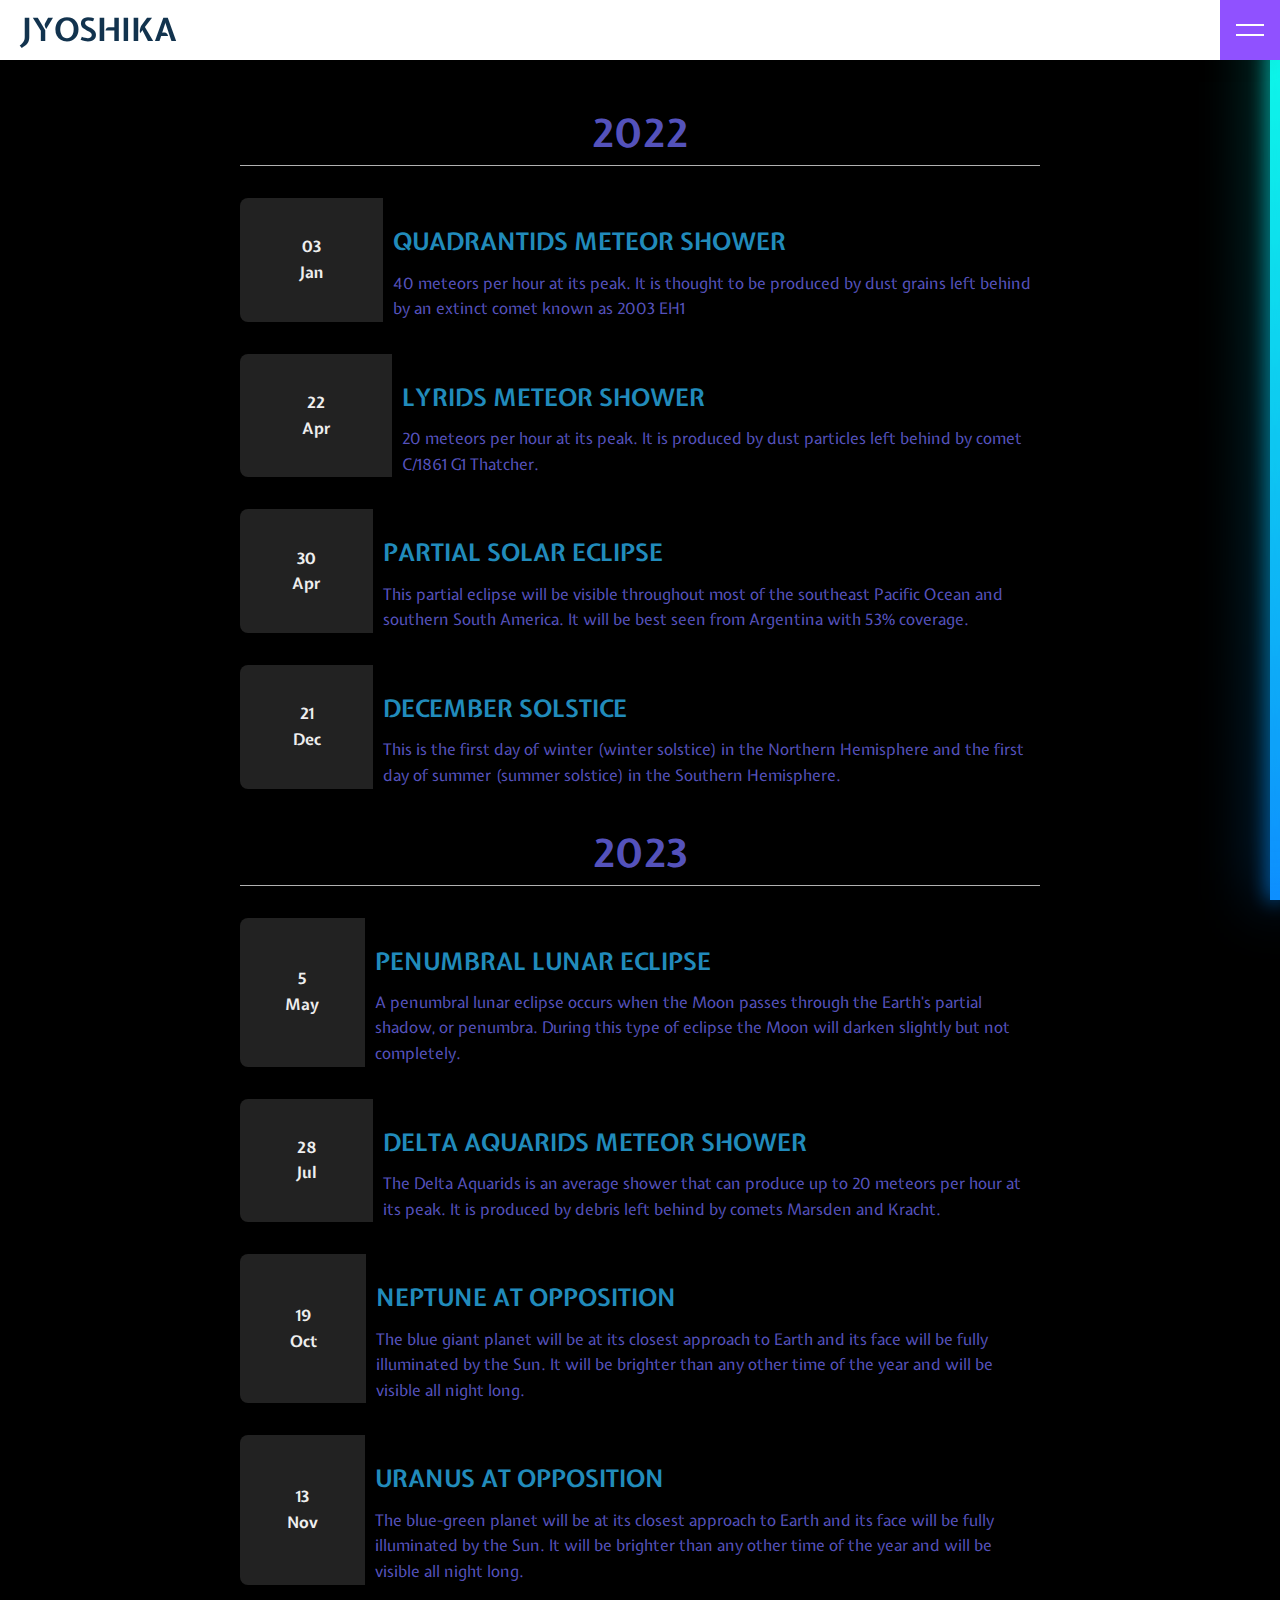
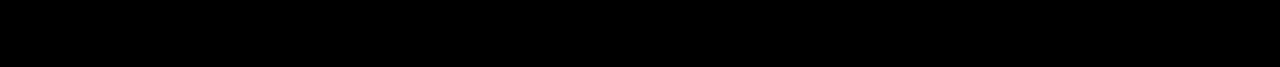
<file: calendar.html>
<!DOCTYPE html>
<html>
  <head>
    <meta charset="utf-8">
    <meta name="viewport" content="width=device-width">
    <title>replit</title>
    <link href="calendar.css" rel="stylesheet" type="text/css" />
  </head>


  <body>

    
    
    <!--navbar-->
    <boby-nav>
      <nav-header id="header">
        <a href="#" class="logo">JYOSHIKA</a>
        <div id="toggle"></div>
        <div id="navbar">
          <ul>
            <li><a href="index.html">Home</a></li>
            <li><a href="education.html">Education</a></li>
            <li><a href="solar.html">Solars</a></li>
            <li><a href="calendar.html">Calendar</a></li>
            <li><a href="login.html">Sign in</a></li>
          </ul>
        </div>
      </nav-header>

 
      <script src="nav.js"></script>
    </boby-nav>
  
    <!--neon lighting-->
    <main>
      <div id="progressbar"></div>
      <div id="scrollPath"></div>
      <!--calendar-->
      <br><br><div class="event-container">
        <h3 class="year" >2022</h3>

        <div class="event">
          <div class="event-left">
            <div class="event-date">
              <div class="date">03</div>
              <div class="month">Jan</div>
            </div>
          </div>

          <div class="event-right">
            <h3 class="event-title">Quadrantids Meteor Shower</h3>

            <div class="event-description">
              40 meteors per hour at its peak. It is thought to be produced by dust grains left behind by an extinct comet known as 2003 EH1
            </div>

            
          </div>

        </div>

        <div class="event">
          <div class="event-left">
            <div class="event-date">
              <div class="date">22</div>
              <div class="month">Apr</div>
            </div>
          </div>

          <div class="event-right">
            <h3 class="event-title">Lyrids Meteor Shower</h3>

            <div class="event-description">
             20 meteors per hour at its peak. It is produced by dust particles left behind by comet C/1861 G1 Thatcher.
            </div>

          </div>

        </div>

        <div class="event">
          <div class="event-left">
            <div class="event-date">
              <div class="date">30</div>
              <div class="month">Apr</div>
            </div>
          </div>

          <div class="event-right">
            <h3 class="event-title">Partial Solar Eclipse</h3>

            <div class="event-description">
             This partial eclipse will be visible throughout most of the southeast Pacific Ocean and southern South America. It will be best seen from Argentina with 53% coverage.
            </div>

          </div>

        </div>

        <div class="event">
          <div class="event-left">
            <div class="event-date">
              <div class="date">21</div>
              <div class="month">Dec</div>
            </div>
          </div>

          <div class="event-right">
            <h3 class="event-title">December Solstice</h3>

            <div class="event-description">
             This is the first day of winter (winter solstice) in the Northern Hemisphere and the first day of summer (summer solstice) in the Southern Hemisphere.
            </div>

          </div>

        </div>


        <h3 class="year">2023</h3>

        <div class="event">
          <div class="event-left">
            <div class="event-date">
              <div class="date">5</div>
              <div class="month">May</div>
            </div>
          </div>

          <div class="event-right">
            <h3 class="event-title">Penumbral Lunar Eclipse</h3>

            <div class="event-description">
              A penumbral lunar eclipse occurs when the Moon passes through the Earth's partial shadow, or penumbra. During this type of eclipse the Moon will darken slightly but not completely.
            </div>

            

          </div>

        </div>

        <div class="event">
          <div class="event-left">
            <div class="event-date">
              <div class="date">28</div>
              <div class="month">Jul</div>
            </div>
          </div>

          <div class="event-right">
            <h3 class="event-title">Delta Aquarids Meteor Shower</h3>

            <div class="event-description">
              The Delta Aquarids is an average shower that can produce up to 20 meteors per hour at its peak. It is produced by debris left behind by comets Marsden and Kracht. 
            </div>

           
          </div>

        </div>

        <div class="event">
          <div class="event-left">
            <div class="event-date">
              <div class="date">19</div>
              <div class="month">Oct</div>
            </div>
          </div>

          <div class="event-right">
            <h3 class="event-title">Neptune at Opposition</h3>

            <div class="event-description">
              The blue giant planet will be at its closest approach to Earth and its face will be fully illuminated by the Sun. It will be brighter than any other time of the year and will be visible all night long. 
            </div>

           

          </div>

        </div>

        <div class="event">
          <div class="event-left">
            <div class="event-date">
              <div class="date">13</div>
              <div class="month">Nov</div>
            </div>
          </div>

          <div class="event-right">
            <h3 class="event-title">Uranus at Opposition</h3>

            <div class="event-description">
             The blue-green planet will be at its closest approach to Earth and its face will be fully illuminated by the Sun. It will be brighter than any other time of the year and will be visible all night long. 
            </div>

            

          </div>

        </div>

        



      </div>

      

    </main>
  

    <script src="calendar.js" type="text/javascript"></script>
    

  </body>
</html>
</file>
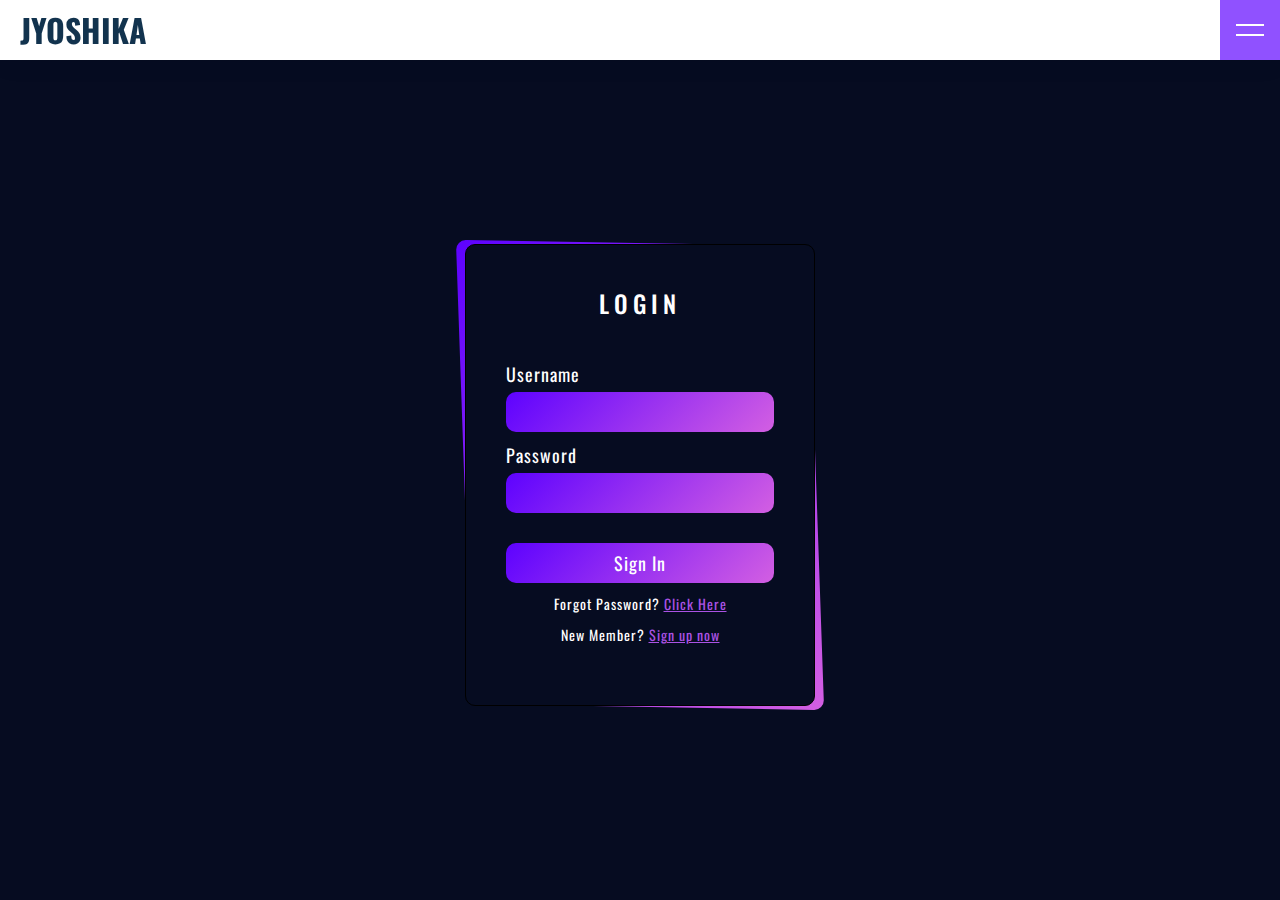
<file: login.html>
<!DOCTYPE html>
<html>
  <head>
    <meta charset="utf-8">
    <meta name="viewport" content="width=device-width">
    <title>replit</title>
    <link href="login.css" rel="stylesheet" type="text/css" />
  </head>
  
  <body>

    
    
    <!--navbar-->
    <boby-nav>
      <nav-header id="header">
        <a href="#" class="logo">JYOSHIKA</a>
        <div id="toggle"></div>
        <div id="navbar">
          <ul>
            <li><a href="index.html">Home</a></li>
            <li><a href="education.html">Education</a></li>
            <li><a href="solar.html">Solars</a></li>
            <li><a href="calendar.html">Calendar</a></li>
            <li><a href="#home5">Sign in</a></li>
          </ul>
        </div>
      </nav-header>

 
      <script src="nav.js"></script>
    </boby-nav>
    <br><br>

    <div class="form">
      <h2>Login</h2>
      <div class="input">
          <div class="inputBox">
            <label for="Username">Username</label>
            <input type="text" id="Username" name="Username" required>
            
           
          </div>
          <div class="inputBox">
            <label >Password</label>
            <input type="password" required>
          </div>
          <div class="inputBox">
            <input type="submit" name="sign-in" value="Sign In"> 
          </div>
      </div>
      <p class="forgot">Forgot Password? <a href="#">Click Here</a></p>
      <p class="forgot">New Member? <a href="#">Sign up now</a></p>
            
    </div>
    <script src="script.js"></script>
  </body>
</html>
</file>
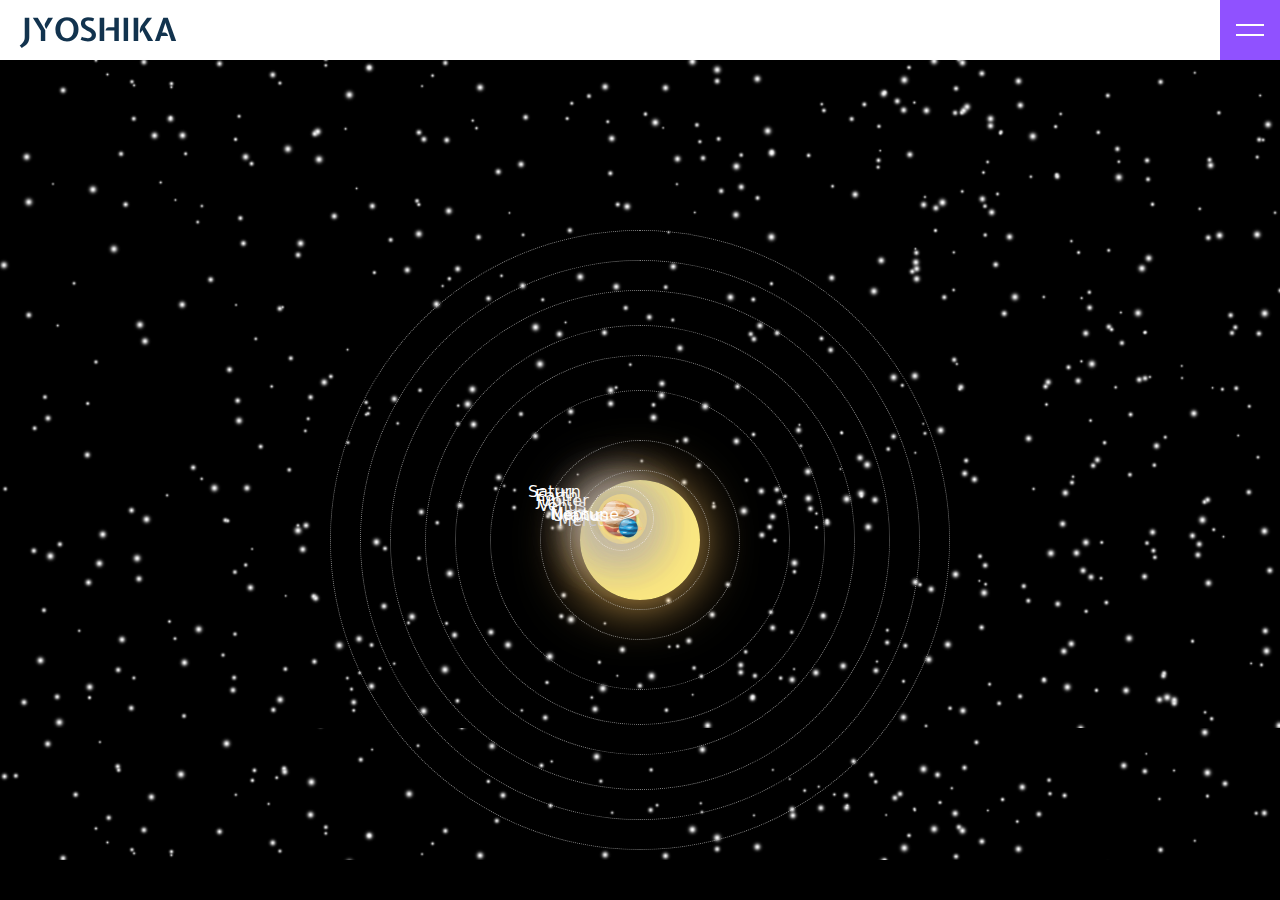
<file: solar.html>
<!DOCTYPE html>
<html>
  <head>
    <meta charset="utf-8">
    <meta name="viewport" content="width=device-width">
    <title>replit</title>
    <link href="solar.css" rel="stylesheet" type="text/css" />
  </head>


  <body>
    
    
    <!--navbar-->
    <boby-nav>
      <nav-header id="header">
        <a href="#" class="logo">JYOSHIKA</a>
        <div id="toggle"></div>
        <div id="navbar">
          <ul>
            <li><a href="index.html">Home</a></li>
            <li><a href="education.html">Education</a></li>
            <li><a href="solar.html">Solars</a></li>
            <li><a href="calendar.html">Calendar</a></li>
            <li><a href="login.html">Sign in</a></li>
          </ul>
        </div>
      </nav-header>

 
      <script src="nav.js"></script>
    </boby-nav>
    
    <!--background-->
    <div class="starstar1"></div>
    <div class="starstar2"></div>
    <div class="starstar3"></div>
    <div class="starstar4"></div>
    <div class="starstar5"></div>
    <div class="starstar6"></div>
    <div class="starstar7"></div>
    <div class="starstar8"></div>
    
  


    <!--solar system-->
    <div class="sun"></div>
    <div class="mercury-outline">
      <div class="mercury">
        <p>Mercury</p>
      </div>
    </div>
    <div class="venus-outline-1">
      <div class="venus">
        <p>Venus</p>
      </div>
    </div>

    <div class="earth-outline-1">
      <div class="earth">
        <div class="earth-circle">
            <div class="earth-inner"></div>
          
        </div>
        <p>Earth</p>
      </div>
      
    </div>
    <div class="mars-outline-1">
      <div class="mars">
        <p>Mars</p>
      </div>
    </div>

    <div class="jupiter-outline-1">
      <div class="jupiter">
        <p>Jupiter</p>
      </div>
    </div>

    <div class="saturn-outline-1">
      <div class="saturn">
        <p>Saturn</p>
      </div>
    </div>

    <div class="uranus-outline-1">
      <div class="uranus">
        <p>Uranus</p>
      </div>
    </div>

    <div class="neptune-outline-1">
      <div class="neptune">
        <p>Neptune</p>
      </div>
    </div>
    
  </body>
  
  
</html>
</file>
<file: calendar.css>
@import url('https://fonts.googleapis.com/css2?family=Mochiy+Pop+One&display=swap');

@import url('https://fonts.googleapis.com/css2?family=Bungee+Inline&display=swap');
@import url('https://fonts.googleapis.com/css2?family=Expletus+Sans:wght@700&display=swap');
root{
  --primary-color:rgb(100, 153, 233);
}


*{
  box-sizing:border-box;
  padding: 0;
  margin: 0;
 
}

body{
  font-family: "Expletus Sans";
  color: rgba(96, 94, 214, 0.89);
  line-height:1.6;

}



.card{
  background-color: #fff;
  border-radius: 10px;
  box-shadow: 0 3px 10px rgba(0, 0, 0, 0.2);
  padding: 20px;
  margin:  10px;

}

body-nav{
  background: #fff;
  min-height: 100vh;
  overflow: hidden;
}

nav-header{
  position: fixed;
  top: 0;
  right: 0;
  display: flex;
  justify-content: space-between;
  width: 100%;
  background: #fff;
  box-shadow: 0 5px 25px rgba(0,0,0,0.05);
  z-index: 1000;
}

.logo{
  height: 60px;
  line-height: 60px;
  color: #12334e;
  font-weight: 700;
  font-size: 2em;
  text-decoration: none;
  cursor: pointer;
  
  padding-left: 20px;

}

#toggle{
  position: absolute;
  top: 0;
  right: 0;
  height: 60px;
  width: 60px;
  background: #9051ff;
  cursor: pointer;
  display: flex;
  justify-content: center;
  align-items: center;
  transition: 0.2s;
}

#toggle::before
{
  content: '';
  position: absolute;
  width: 28px;
  height: 2px;
  background: #fff;
  transform: translateY(-5px);
  transition: 0.2s;

}
#toggle::after
{
  content: '';
  position: absolute;
  width: 28px;
  height: 2px;
  background: #fff;
  transform: translateY(5px);
  transition: 0.2s;

}
#toggle.active::before{
  transform: translateY(0px) rotate(45deg);

}
#toggle.active::after{
  transform: translateY(0px) rotate(-45deg);

}
#toggle.active
{
  background: #f7226a;
}
#navbar
{
  position: relative;
  height: 60px;
  right: 60px;
  background: #fff;
  transition: 0.5s;
  width: 0px;
  overflow: hidden;

}
#navbar.active{
  width: 600px;
}
#navbar ul
{
  position: relative;
  display: flex;
  flex-direction: row;
}
#navbar ul li{
  list-style: none;
}
#navbar ul li a
{
  color: #12334e;
  height: 60px;
  line-height: 60px;
  display: inline-block;
  text-decoration: none;
  font-size: 1.2em;
  padding: 0 15px;
  letter-spacing: 2px;

}
#navbar ul li a:hover
{
  color: #fff;
  background: #9051ff;

}
sectionnav{
  position: relative;
  display: flex;
  justify-content: center;
  align-items: center;
  min-height: 100vh;
  color: #f5f5f5;
  font-size: 18vw;
  font-weight: 700;


}

@media (max-width: 991px)
{
  #navbar
  {
    position: fixed;
    bottom: -100%;
    right: 0;
    width: 100%;
    transition: 0.5s;
    display: flex;
    justify-content: center;
    align-items: center;
    height: calc(100vh - 60px);

  }
  #navbar.active{
    height: calc(100vh - 60px);
    bottom: 0;
    width: 100%;
    
  }
  #navbar ul{
    position: relative;
    display: flex;
    flex-direction: column;
    justify-content: center;
    align-items: center;
  }

}


.event-container{
  max-width: 800px;
  margin: 0 auto;
}

.event-container h3.year{
  font-size: 40px;
  text-align: center;
  border-bottom: 1px solid #b1b1b1;
  
  
}




.event-container .event{
  box-shadow: 0 4px 16px -8px rgba(0,0,0,0.4);
  display: flex;
  border-radius: 8px;
  margin: 32px 0;
}

.event .event-left{
  background: #222;
  min-width: 82px;
  display: flex;
  align-items: center;
  justify-content: center;
  color: #eee;
  padding: 8px 48px;
  font-weight: bold;
  text-align: center;
  border-radius: 8px 0 0 8px;
}

.event .event-left .date{
  display: flex;
  flex-direction: column;
  justify-content: center;
  padding: 0 24px;
  
}

.event .event-right h3.event-title{
  font-size: 24px;
  margin: 24px 0 10px 0;
  color: #218bbb;
  text-transform: uppercase;
  margin-left: 10px;
}
.event .event-right .event-description{
  margin-left: 10px;
}


.event .event-right .event-timing{
  background: #fff8ba;
  display: flex;
  align-content: center;
  width: 100px;
  padding: 8px;
  border-radius: 16px;
  margin: 24px 0;
  font-size: 14px;
}

.event .event-right .event-timing img{
  height: 20px;
  padding-right: 8px;

}

@media (max-width: 550px) {
  .event{
    flex-direction: column;
  }

  .event .event-left{
    padding: 0;
    border-radius: 8px 8px 0 0;

  }

  .event .event-left .event-date .date,
  .event .event-left .event-date .month{
    display: inline-block;
    font-size: 24px;

  }
  .event .event-left .event-date{
    padding: 10px 0;
    
  }


}

main{
  padding: 50px;
  background: #000;

}
::-webkit-scrollbar
{
  width: 0;
}

#scrollPath
{
  position: fixed;
  top: 0;
  right: 0;
  width: 10px;
  height: 100%;
  background: rgba(255,255,255,0.05);


}
#progressbar
{
  top: 0;
  right: 0;
  width: 10px;
  height: 100%;
  position: fixed;
  background: linear-gradient(to top, #008aff, #00ffe7);
  animation: animate 5s linear infinite;
  
}

@keyframes animate
{
  0%,100%
  {
    filter: hue-rotate(0deg);
  }
  50%
  {
    filter: hue-rotate(360deg);
  }
}
#progressbar:before
{
  content: '';
  position: absolute;
  top: 0;
  left: 0;
  width: 100%;
  height: 100%;
  background: linear-gradient(to top, #008aff, #00ffe7);
  filter: blur(10px);


}
#progressbar:after
{
  content: '';
  position: absolute;
  top: 0;
  left: 0;
  width: 100%;
  height: 100%;
  background: linear-gradient(to top, #008aff, #00ffe7);
  filter: blur(30px);

}
</file>
<file: login.css>
@import url('https://fonts.googleapis.com/css2?family=Oswald&display=swap');
*
{
    margin: 0;
    padding: 0;
    box-sizing: border-box;
    font-family: 'Oswald', sans-serif;
}
body
{
    display: flex;
    justify-content: center;
    align-items: center;
    min-height: 100vh;
    background: #060c21;
}
.form
{
    position: relative;
    background: #060c21;
    border: 1px solid #000;
    width: 350px;
    padding: 40px 40px 60px;
    border-radius: 10px;
    text-align: center;
    margin-top: 50px;
}
.form::before
{
    content: '';
    position: absolute;
    top: -2px;
    right: -2px;
    bottom: -2px;
    left: -2px;
    background: linear-gradient(315deg,#d35fe2,#5d02ff);
    z-index: -1;
    transform: skew(2deg,1deg);
    border-radius: 10px;
}
.form h2
{
    color: #fff;
    font-weight: 500;
    text-transform: uppercase;
    letter-spacing: 5px;
}
.form .input
{
    margin-top: 40px;
    text-align: left;
}
.form .input .inputBox
{
    margin-top: 10px;
}
.form .input .inputBox label
{
    display: block;
    color: #fff;
    margin-bottom: 5px;
    font-size: 18px;
    letter-spacing: 1px;
}
.form .input .inputBox input
{
    position: relative;
    width: 100%;
    height: 40px;
    border: none;
    outline: none;
    padding: 5px 15px;
    background:linear-gradient(315deg,#d35fe2,#5d02ff) ;
    color: #fff;
    font-size: 18px;
    border-radius: 10px;
}
.form .input .inputBox input[type="submit"]
{
    cursor: pointer;
    margin-top: 20px;
    letter-spacing: 1px;
}
.form .input .inputBox input[type="submit"]:hover
{
    background:linear-gradient(315deg,#d35fe2,#a164f1) ;
}
.form .input .inputBox input[type="submit"]:active
{
    color: rgba(255, 255, 255, 0.521);
    background:linear-gradient(315deg,#970bd871,#5f02ff8c) ;
}
.forgot
{
    margin-top: 10px;
    color: #fff;
    font-size: 14px;
    letter-spacing: 1px;
}
.forgot a
{
    color: #aa52e4;
}

body-nav{
  background: #fff;
  min-height: 100vh;
  overflow: hidden;
}

nav-header{
  position: fixed;
  top: 0;
  right: 0;
  display: flex;
  justify-content: space-between;
  width: 100%;
  background: #fff;
  box-shadow: 0 5px 25px rgba(0,0,0,0.05);
  z-index: 1000;
}

.logo{
  height: 60px;
  line-height: 60px;
  color: #12334e;
  font-weight: 700;
  font-size: 2em;
  text-decoration: none;
  cursor: pointer;
  
  padding-left: 20px;

}

#toggle{
  position: absolute;
  top: 0;
  right: 0;
  height: 60px;
  width: 60px;
  background: #9051ff;
  cursor: pointer;
  display: flex;
  justify-content: center;
  align-items: center;
  transition: 0.2s;
}

#toggle::before
{
  content: '';
  position: absolute;
  width: 28px;
  height: 2px;
  background: #fff;
  transform: translateY(-5px);
  transition: 0.2s;

}
#toggle::after
{
  content: '';
  position: absolute;
  width: 28px;
  height: 2px;
  background: #fff;
  transform: translateY(5px);
  transition: 0.2s;

}
#toggle.active::before{
  transform: translateY(0px) rotate(45deg);

}
#toggle.active::after{
  transform: translateY(0px) rotate(-45deg);

}
#toggle.active
{
  background: #f7226a;
}
#navbar
{
  position: relative;
  height: 60px;
  right: 60px;
  background: #fff;
  transition: 0.5s;
  width: 0px;
  overflow: hidden;

}
#navbar.active{
  width: 600px;
}
#navbar ul
{
  position: relative;
  display: flex;
  flex-direction: row;
}
#navbar ul li{
  list-style: none;
}
#navbar ul li a
{
  color: #12334e;
  height: 60px;
  line-height: 60px;
  display: inline-block;
  text-decoration: none;
  font-size: 1.2em;
  padding: 0 15px;
  letter-spacing: 2px;

}
#navbar ul li a:hover
{
  color: #fff;
  background: #9051ff;

}
sectionnav{
  position: relative;
  display: flex;
  justify-content: center;
  align-items: center;
  min-height: 100vh;
  color: #f5f5f5;
  font-size: 18vw;
  font-weight: 700;


}

@media (max-width: 991px)
{
  #navbar
  {
    position: fixed;
    bottom: -100%;
    right: 0;
    width: 100%;
    transition: 0.5s;
    display: flex;
    justify-content: center;
    align-items: center;
    height: calc(100vh - 60px);

  }
  #navbar.active{
    height: calc(100vh - 60px);
    bottom: 0;
    width: 100%;
    
  }
  #navbar ul{
    position: relative;
    display: flex;
    flex-direction: column;
    justify-content: center;
    align-items: center;
  }

}
</file>
<file: solar.css>
@import url('https://fonts.googleapis.com/css2?family=Expletus+Sans:wght@700&display=swap');

root{
  --primary-color:rgb(100, 153, 233);
}

*{
  box-sizing:border-box;
  padding: 0;
  margin: 0;
  font-family: "Expletus Sans";
  max-width:5000px;
}

body{
  font-family: "Expletus Sans";
  color: rgba(96, 94, 214, 0.89);
  line-height:1.6;
}
body-nav{
  background: #fff;
  min-height: 100vh;
  overflow: hidden;
}

nav-header{
  position: fixed;
  top: 0;
  right: 0;
  display: flex;
  justify-content: space-between;
  width: 100%;
  background: #fff;
  box-shadow: 0 5px 25px rgba(0,0,0,0.05);
  z-index: 1000;
}

.logo{
  height: 60px;
  line-height: 60px;
  color: #12334e;
  font-weight: 700;
  font-size: 2em;
  text-decoration: none;
  cursor: pointer;
  
  padding-left: 20px;

}

#toggle{
  position: absolute;
  top: 0;
  right: 0;
  height: 60px;
  width: 60px;
  background: #9051ff;
  cursor: pointer;
  display: flex;
  justify-content: center;
  align-items: center;
  transition: 0.2s;
}

#toggle::before
{
  content: '';
  position: absolute;
  width: 28px;
  height: 2px;
  background: #fff;
  transform: translateY(-5px);
  transition: 0.2s;

}
#toggle::after
{
  content: '';
  position: absolute;
  width: 28px;
  height: 2px;
  background: #fff;
  transform: translateY(5px);
  transition: 0.2s;

}
#toggle.active::before{
  transform: translateY(0px) rotate(45deg);

}
#toggle.active::after{
  transform: translateY(0px) rotate(-45deg);

}
#toggle.active
{
  background: #f7226a;
}
#navbar
{
  position: relative;
  height: 60px;
  right: 60px;
  background: #fff;
  transition: 0.5s;
  width: 0px;
  overflow: hidden;

}
#navbar.active{
  width: 600px;
}
#navbar ul
{
  position: relative;
  display: flex;
  flex-direction: row;
}
#navbar ul li{
  list-style: none;
}
#navbar ul li a
{
  color: #12334e;
  height: 60px;
  line-height: 60px;
  display: inline-block;
  text-decoration: none;
  font-size: 1.2em;
  padding: 0 15px;
  letter-spacing: 2px;

}
#navbar ul li a:hover
{
  color: #fff;
  background: #9051ff;

}
sectionnav{
  position: relative;
  display: flex;
  justify-content: center;
  align-items: center;
  min-height: 100vh;
  color: #f5f5f5;
  font-size: 18vw;
  font-weight: 700;


}

@media (max-width: 991px)
{
  #navbar
  {
    position: fixed;
    bottom: -100%;
    right: 0;
    width: 100%;
    transition: 0.5s;
    display: flex;
    justify-content: center;
    align-items: center;
    height: calc(100vh - 60px);

  }
  #navbar.active{
    height: calc(100vh - 60px);
    bottom: 0;
    width: 100%;
    
  }
  #navbar ul{
    position: relative;
    display: flex;
    flex-direction: column;
    justify-content: center;
    align-items: center;
  }

}


/*.grid{
  display: grid;
  grid-template-columns: 1fr 1fr;
  gap: 20px;
  justify-content: center;
  align-items: center;
  height: 100%;

}*/
/* solar system*/















/* solar system*/
body{
  margin: 0px;
  border: 0px;
  padding: 0px;
  background-color: black;
  background-size: 100%;

}
.sun{
  height: 120px;
  width: 120px;
  /*background-image: url(ugly.jpeg);*/
  background-image: url(../images/yellow.png);
  border-radius: 50%;
  background-size: cover;
  box-shadow: -4px 2px 56px #f9c05f;
  position: absolute;
  left:50%;
  top: 60%;
  transform: translate(-50%, -50%);

}
.mercury{
  height: 20px;
  width: 20px;
  background-image: url(../images/mercury.png);
  background-size: 100%;

  
  border-radius: 50%;
  position: absolute;
  box-shadow: -4px 2px 56px #f9c05f;
  left: 43%;
  top:42%;
  transform: translate(-50%, -50%);
  animation:orbit2 2s linear infinite;
}
@keyframes orbit2{
  from{transform: rotate(0deg)translateX(70px) rotate(0deg);}
  to{transform: rotate(360deg) translateX(70px) rotate(-360deg);}

}
p{
  color:white;
  font-family: system-ui;
  position: absolute;
  left: -62px;
  top: -11px;

}
.mercury-outline,.venus-outline-1,.earth-outline-1,.mars-outline-1,.jupiter-outline-1,.saturn-outline-1,.uranus-outline-1,neptune-outline-1{
  border-radius: 50%;
  border: 1px dotted #ddd9;
  position: absolute;
  top: 60%;
  left: 50%;
  transform: translate(-50%, -50%);

}
.mercury-outline{
  height: 140px;
  width: 140px;
 
}
.venus{
  height: 40px;
  width: 40px;
  background-image: url(../images/venus.png);
  background-size: 100%;

  border-radius: 50%;
  position: absolute;
  box-shadow: -4px 2px 56px #c1aa81;
  left: 40%;
  top:42%;
  transform: translate(-50%, -50%);
  animation:orbit3 10s linear infinite;
}
@keyframes orbit3{
  from{transform: rotate(0deg)translateX(100px) rotate(0deg);}
  to{transform: rotate(360deg) translateX(100px) rotate(-360deg);}
}
.venus-outline-1{
  height: 200px;
  width: 200px;
}

.earth{
  height: 50px;
  width: 50px;
  background-image: url(../images/earth1.png);
  background-size: 100%;

  border-radius: 50%;
  position: absolute;
  box-shadow: -4px 2px 56px #2855d6;
  left: 44%;
  top:43%;
  transform: translate(-50%, -50%);
  animation:orbit4 20s linear infinite;
}
@keyframes orbit4{
  from{transform: rotate(0deg)translateX(150px) rotate(0deg);}
  to{transform: rotate(360deg) translateX(150px) rotate(-360deg);}
}
.earth-outline-1{
  height: 300px;
  width: 300px;
}
.earth-circle{
  height: 65px;
  width: 65px;
  border: 1px dotted #fff;
  position: relative;
  left: -8px;
  top: -8px;
  border-radius: 40px;
}
.earth-inner{
  height: 10px;
  width: 10px;
  background-color: white;
  border-radius: 50%;
  position: absolute;
  transform: translate(-50%, -50%);
  left: 45%;
  top: 45%;
  animation: orbit5 3s linear infinite;

}
@keyframes orbit5{
  from{transform: rotate(0deg)translateX(33px) rotate(0deg);}
  to{transform: rotate(360deg) translateX(33px) rotate(-360deg);}
}

.mars{
  height: 30px;
  width: 30px;
  /*background-image: url(ugly.jpeg);*/
  background-image: url(../images/mars.png);
  background-size: 100%;

  border-radius: 50%;
  position: absolute;
  box-shadow: -4px 2px 56px #fea535;
  left: 46.5%;
  top:46.5%;
  transform: translate(-50%, -50%);
  animation:orbit6 30s linear infinite;
}
@keyframes orbit6{
  from{transform: rotate(0deg)translateX(185px) rotate(0deg);}
  to{transform: rotate(360deg) translateX(185px) rotate(-360deg);}
}
.mars-outline-1{
  height: 370px;
  width: 370px;
}
.jupiter{
  height: 40px;
  width: 40px;
  background-image: url(../images/jupiter.png);
  background-size: 100%;

  border-radius: 50%;
  position: absolute;
  box-shadow: -4px 2px 56px #cac2b9;
  left: 45%;
  top:45%;
  transform: translate(-50%, -50%);
  animation:orbit7 60s linear infinite;
}
@keyframes orbit7{
  from{transform: rotate(0deg)translateX(217px) rotate(0deg);}
  to{transform: rotate(360deg) translateX(217px) rotate(-360deg);}
}
.jupiter-outline-1{
  height: 430px;
  width: 430px;
}

.saturn{
  height: 50px;
  width: 50px;
  background-image: url(../images/saturn.png);
  background-size: 100%;

  border-radius: 50%;
  position: absolute;
  box-shadow: -4px 2px 56px #cac2b9;
  left: 45%;
  top:45%;
  transform: translate(-50%, -50%);
  animation:orbit9 90s linear infinite;
}
@keyframes orbit9{
  from{transform: rotate(0deg)translateX(250px) rotate(0deg);}
  to{transform: rotate(360deg) translateX(250px) rotate(-360deg);}
}
.saturn-outline-1{
  height: 500px;
  width: 500px;
}

.uranus{
  height: 30px;
  width: 30px;
  background-image: url(../images/uranus.png);
  background-size: 100%;

  border-radius: 50%;
  position: absolute;
  box-shadow: -4px 2px 56px #cac2b9;
  left: 48%;
  top:48%;
  transform: translate(-50%, -50%);
  animation:orbit10 200s linear infinite;
}
@keyframes orbit10{
  from{transform: rotate(0deg)translateX(280px) rotate(0deg);}
  to{transform: rotate(360deg) translateX(280px) rotate(-360deg);}
}
.uranus-outline-1{
  height: 560px;
  width: 560px;
}

.neptune{
  height: 30px;
  width: 30px;
  background-image: url(../images/neptune.png);
  background-size: 100%;
  justify-self: center;
  grid-row: 1/2;
  grid-column: 1/3;

  border-radius: 50%;
  position: absolute;
  box-shadow: -4px 2px 56px #cac2b9;
  left: 48%;
  top:48%;
  transform: translate(-50%, -50%);
  animation:orbit11 400s linear infinite;
}
@keyframes orbit11{
  from{transform: rotate(0deg)translateX(310px) rotate(0deg);}
  to{transform: rotate(360deg) translateX(310px) rotate(-360deg);}
}
.neptune-outline-1{
  height: 620px;
  width: 620px;
  border-radius: 50%;
  border: 1px dotted #ddd9;
  position: absolute;
  top: 60%;
  left: 50%;
  transform: translate(-50%, -50%);
}

section{
  position: relative;
  width:100%;
  height: 100vh ;
  overflow: hidden;
  display: flex;
  justify-content: center;
  align-items: center;

}
section .star
{
  position: absolute;
  top: -40px;
  left:0;
  width: 100%;
  height:100%;
  pointer-events: none;
  animation: animate 8s ease-in-out infinite;
}

.starstar1{
  position: absolute;
  top: -40px;
  left:0;
  width: 100%;
  height:100%;
  pointer-events: none;
  animation: animate 8s ease-in-out infinite;
  background-image: url(../images/star1.png);
  animation-delay: 0s;
}

.starstar2{
  position: absolute;
  top: -40px;
  left:0;
  width: 100%;
  height:100%;
  pointer-events: none;
  animation: animate 8s ease-in-out infinite;
  background-image: url(../images/star2.png);
  animation-delay: -1s;
}

.starstar3{
  position: absolute;
  top: -40px;
  left:0;
  width: 100%;
  height:100%;
  pointer-events: none;
  animation: animate 8s ease-in-out infinite;
  background-image: url(../images/star3.png);
  animation-delay: -2s;
}

.starstar4{
  position: absolute;
  top: -40px;
  left:0;
  width: 100%;
  height:100%;
  pointer-events: none;
  animation: animate 8s ease-in-out infinite;
  background-image: url(../images/star4.png);
  animation-delay: -3s;
}

.starstar5{
  position: absolute;
  top: -40px;
  left:0;
  width: 100%;
  height:100%;
  pointer-events: none;
  animation: animate 8s ease-in-out infinite;
  background-image: url(../images/star5.png);
  animation-delay: -4s;
}

.starstar6{
  position: absolute;
  top: -40px;
  left:0;
  width: 100%;
  height:100%;
  pointer-events: none;
  animation: animate 8s ease-in-out infinite;
  background-image: url(../images/star6.png);
  animation-delay: -5s;
}

.starstar7{
  position: absolute;
  top: -40px;
  left:0;
  width: 100%;
  height:100%;
  pointer-events: none;
  animation: animate 8s ease-in-out infinite;
  background-image: url(../images/star7.png);
  animation-delay: -6s;
}

.starstar8{
  position: absolute;
  top: -40px;
  left:0;
  width: 100%;
  height:100%;
  pointer-events: none;
  animation: animate 8s ease-in-out infinite;
  background-image: url(../images/star8.png);
  animation-delay: -7s;
}
@keyframes animate
{
  0%,20%,40%,60%,80%,100%
  {
    opacity: 0;
  }
  10%,30%,40%,50%,70%,90%
  {
    opacity: 1;
  }

}

.bg{
  
  background-position: 0px 500px;
  width:100%;
  height: 100vh;
  background-image: url(../images/bg.gif);
  background-repeat: no-repeat;
  background-size: cover;
}

@media ( max-width: 500px) {

  .sun{
    height: 70px;
    width: 70px;
   
  } 
  .mercury{
    height: 20px;
    width: 20px;
   
    animation:orbit2 2s linear infinite;
  }
  @keyframes orbit2{
    from{transform: rotate(0deg)translateX(50px) rotate(0deg);}
    to{transform: rotate(360deg) translateX(50px) rotate(-360deg);}

  }
 
  .mercury-outline{
    height: 100px;
    width: 100px;
  
  }

  .venus{
    height: 35px;
    width: 35px;
   
    animation:orbit3 10s linear infinite;
  }
  @keyframes orbit3{
    from{transform: rotate(0deg)translateX(70px) rotate(0deg);}
    to{transform: rotate(360deg) translateX(70px) rotate(-360deg);}
  }
  .venus-outline-1{
    height: 140px;
    width: 140px;
  }

  .earth{
    height: 45px;
    width: 45px;

    
    animation:orbit4 20s linear infinite;
  }
  @keyframes orbit4{
    from{transform: rotate(0deg)translateX(107px) rotate(0deg);}
    to{transform: rotate(360deg) translateX(107px) rotate(-360deg);}
  }
  .earth-outline-1{
    height: 220px;
    width: 220px;
  }
  .earth-circle{
    height: 60px;
    width: 60px;
    
  }
  .earth-inner{
    height: 10px;
    width: 10px;
   
    animation: orbit5 3s linear infinite;

  }
  @keyframes orbit5{
    from{transform: rotate(0deg)translateX(28px) rotate(0deg);}
    to{transform: rotate(360deg) translateX(28px) rotate(-360deg);}
  }

  .mars{
    height: 30px;
    width: 30px;

    animation:orbit6 30s linear infinite;
  }
  @keyframes orbit6{
    from{transform: rotate(0deg)translateX(125px) rotate(0deg);}
    to{transform: rotate(360deg) translateX(125px) rotate(-360deg);}
  }
  .mars-outline-1{
    height: 260px;
    width: 260px;
  }

  .jupiter{
    height: 40px;
    width: 40px;
 
    animation:orbit7 60s linear infinite;
  }
  @keyframes orbit7{
    from{transform: rotate(0deg)translateX(145px) rotate(0deg);}
    to{transform: rotate(360deg) translateX(145px) rotate(-360deg);}
  }
  .jupiter-outline-1{
    height: 300px;
    width: 300px;
  }

  .saturn{
    height: 50px;
    width: 50px;
  
    animation:orbit9 90s linear infinite;
  }
  @keyframes orbit9{
    from{transform: rotate(0deg)translateX(160px) rotate(0deg);}
    to{transform: rotate(360deg) translateX(160px) rotate(-360deg);}
  }
  .saturn-outline-1{
    height: 340px;
    width: 340px;
  }

  .uranus{
    height: 30px;
    width: 30px;
 
    animation:orbit10 200s linear infinite;
  }
  @keyframes orbit10{
    from{transform: rotate(0deg)translateX(180px) rotate(0deg);}
    to{transform: rotate(360deg) translateX(180px) rotate(-360deg);}
  }
  .uranus-outline-1{
    height: 380px;
    width: 380px;
  }

  .neptune{
    height: 30px;
    width: 30px;

    animation:orbit11 400s linear infinite;
  }
  @keyframes orbit11{
    from{transform: rotate(0deg)translateX(200px) rotate(0deg);}
    to{transform: rotate(360deg) translateX(200px) rotate(-360deg);}
  }
  .neptune-outline-1{
    height: 420px;
    width: 420px;
    border-radius: 50%;
    border: 1px dotted #ddd9;
    position: absolute;
    top: 60%;
    left: 50%;
    transform: translate(-50%, -50%);
  }



}
</file>
